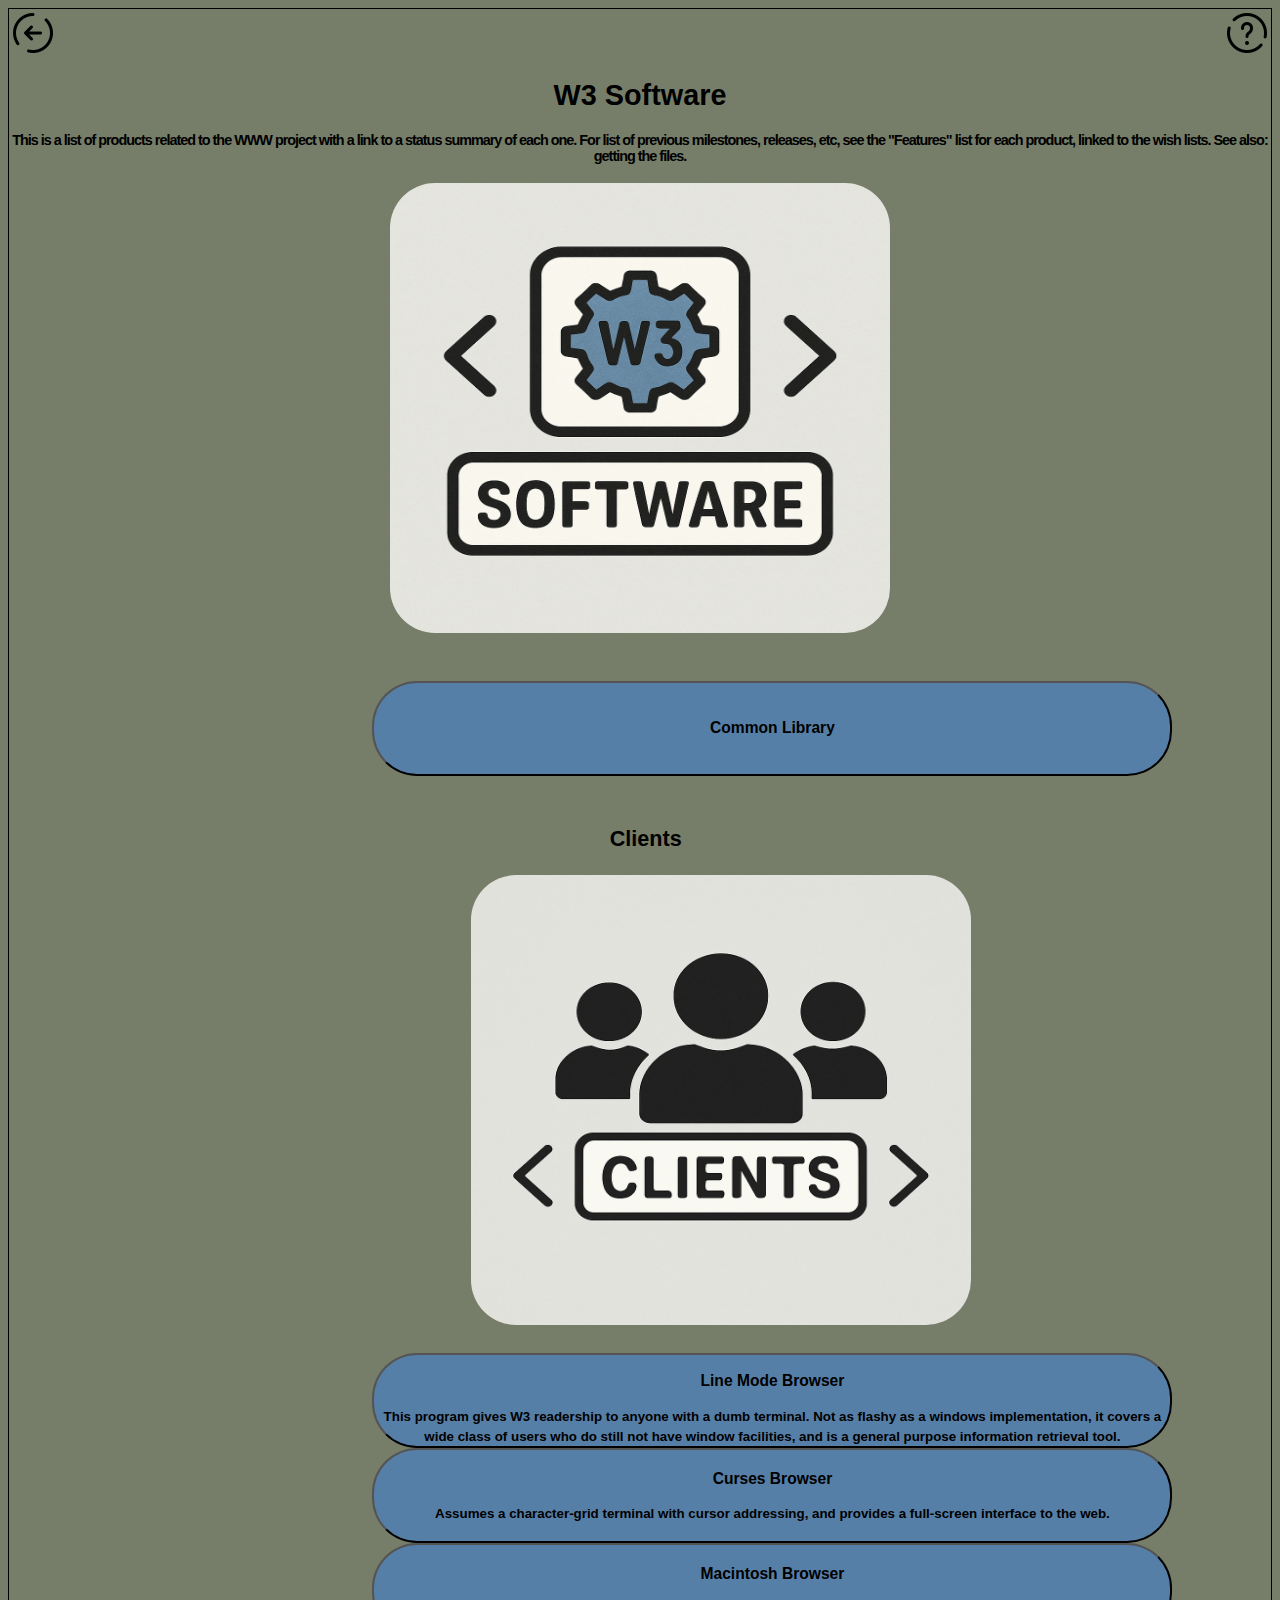
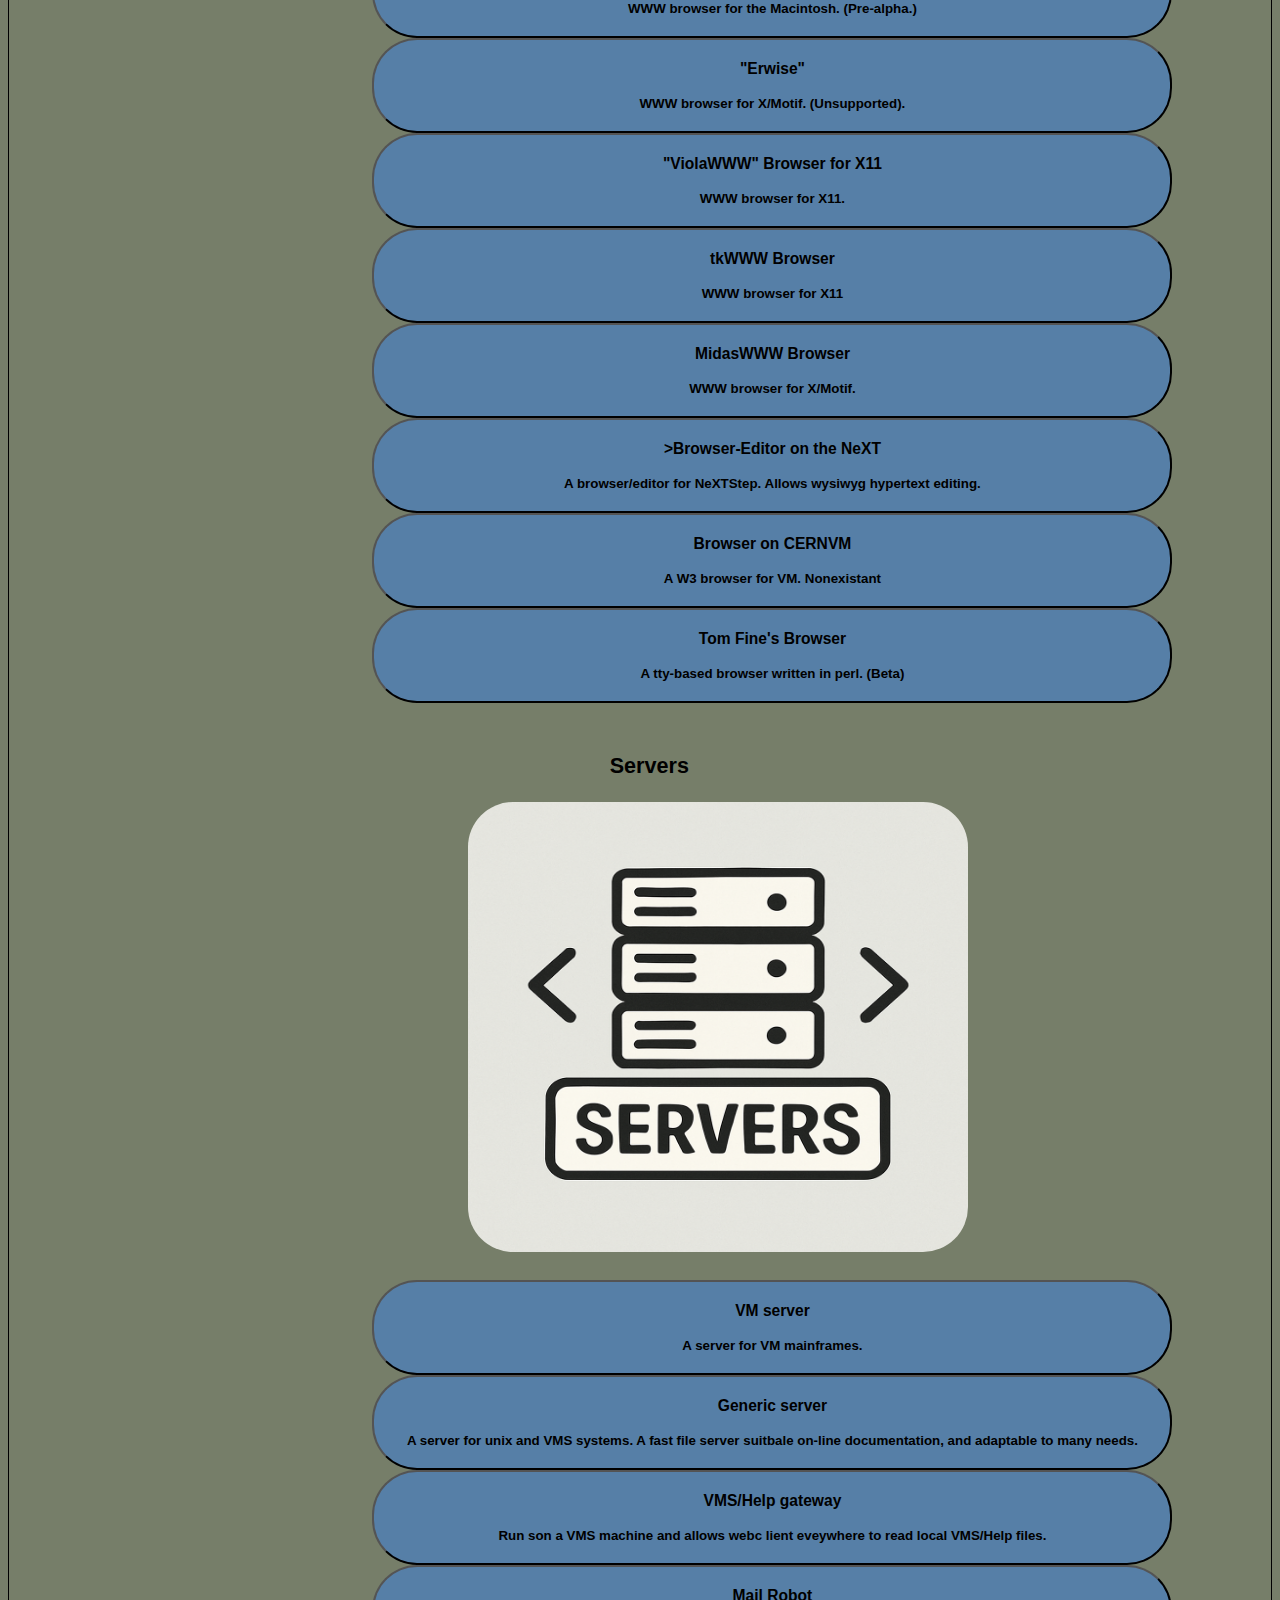
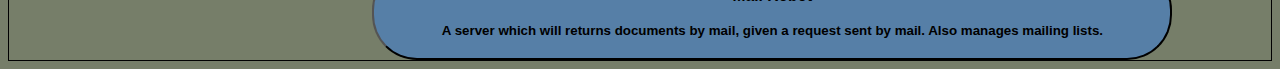
<file: index2.html>
<!DOCTYPE html>
<html lang="en">
<head>
    <meta charset="UTF-8">
    <meta name="viewport" content="width=device-width, initial-scale=1.0">
    <title>Software Products</title>
    <link rel="stylesheet" href="css/styles.css">
</head>
<body>


    <div>
        <div>
            <a href="index.html"><img src="imagens/back.png" class="back-img"></a>
            <a href="index3.html"><img src="imagens/ajuda.png" class="ajuda-img"></a>
            <h1 class="titulo">W3 Software</h1>
        </div>
        <div class="cabecalho">
            <strong><p>This is a list of products related to the WWW project with a link to a status summary of each one. For list of previous milestones, releases, etc, see the "Features" list for each product, linked to the wish lists. See also: getting the files.</p></strong>
            <img src="imagens/software.png" class="software-img">
        </div>
        <div class="corpo">
            <button>
            <h3>Common Library</h3>
            <p> </p>
        </button>
        </div>
        <div class="corpo">
            <h2 class="serverclient">Clients</h2>
            <img src="imagens/clients.png" class="clients-img">
            <button>
            <h3 class="subtitulo">Line Mode Browser</h3>
            <p class="paragrafo">This program gives W3 readership to anyone with a dumb terminal. Not as flashy as a windows implementation, it covers a wide class of users who do still not have window facilities, and is a general purpose information retrieval tool.</p>
        </button>
            <button>
            <h3 class="subtitulo">Curses Browser</h3>
            <p class="paragrafo">Assumes a character-grid terminal with cursor addressing, and provides a full-screen interface to the web.</p>
        </button>
            <button>
            <h3 class="subtitulo">Macintosh Browser</h3>
            <p class="paragrafo">WWW browser for the Macintosh. (Pre-alpha.)</p>
        </button>
            <button>
            <h3 class="subtitulo">"Erwise"</h3>
            <p class="paragrafo">WWW browser for X/Motif. (Unsupported).</p>
        </button>
            <button>
            <h3 class="subtitulo">"ViolaWWW" Browser for X11</h3>
            <p class="paragrafo">WWW browser for X11.</p>
        </button>
            <button>
            <h3 class="subtitulo">tkWWW Browser</h3>
            <p class="paragrafo">WWW browser for X11</p>
        </button>
            <button>
            <h3 class="subtitulo">MidasWWW Browser</h3>
            <p class="paragrafo">WWW browser for X/Motif.</p>
        </button>
            <button>
            <h3 class="subtitulo">>Browser-Editor on the NeXT</h3>
            <p class="paragrafo">A browser/editor for NeXTStep. Allows wysiwyg hypertext editing.</p>
        </button>
            <button>
            <h3 class="subtitulo">Browser on CERNVM</h3>
            <p class="paragrafo">A W3 browser for VM. Nonexistant</p>
        </button>
            <button>
            <h3 class="subtitulo">Tom Fine's Browser</h3>
            <p class="paragrafo">A tty-based browser written in perl. (Beta)</p>
        </button>
        </div>
        
        <div>
            <div class="corpo">
                <h2 class="serverclient">Servers</h2>
                <img src="imagens/servers.png" class="servers-img">
                <button>
                <h3 class="subtitulo">VM server</h3>
                <p class="paragrafo">A server for VM mainframes.</p>
            </button>
                <button>
                <h3 class="subtitulo">Generic server</h3>
                <p class="paragrafo">A server for unix and VMS systems. A fast file server suitbale on-line documentation, and adaptable to many needs.</p>
            </button>
                <button>
                <h3 class="subtitulo">VMS/Help gateway</h3>
                <p class="paragrafo">Run son a VMS machine and allows webc lient eveywhere to read local VMS/Help files.</p>
            </button>
                <button>
                <h3 class="subtitulo">Mail Robot</h3>
                <p class="paragrafo">A server which will returns documents by mail, given a request sent by mail. Also manages mailing lists.</p>
            </button>
            </div>
                </div>
        </div>



  
    
</body>
</html>
</file>
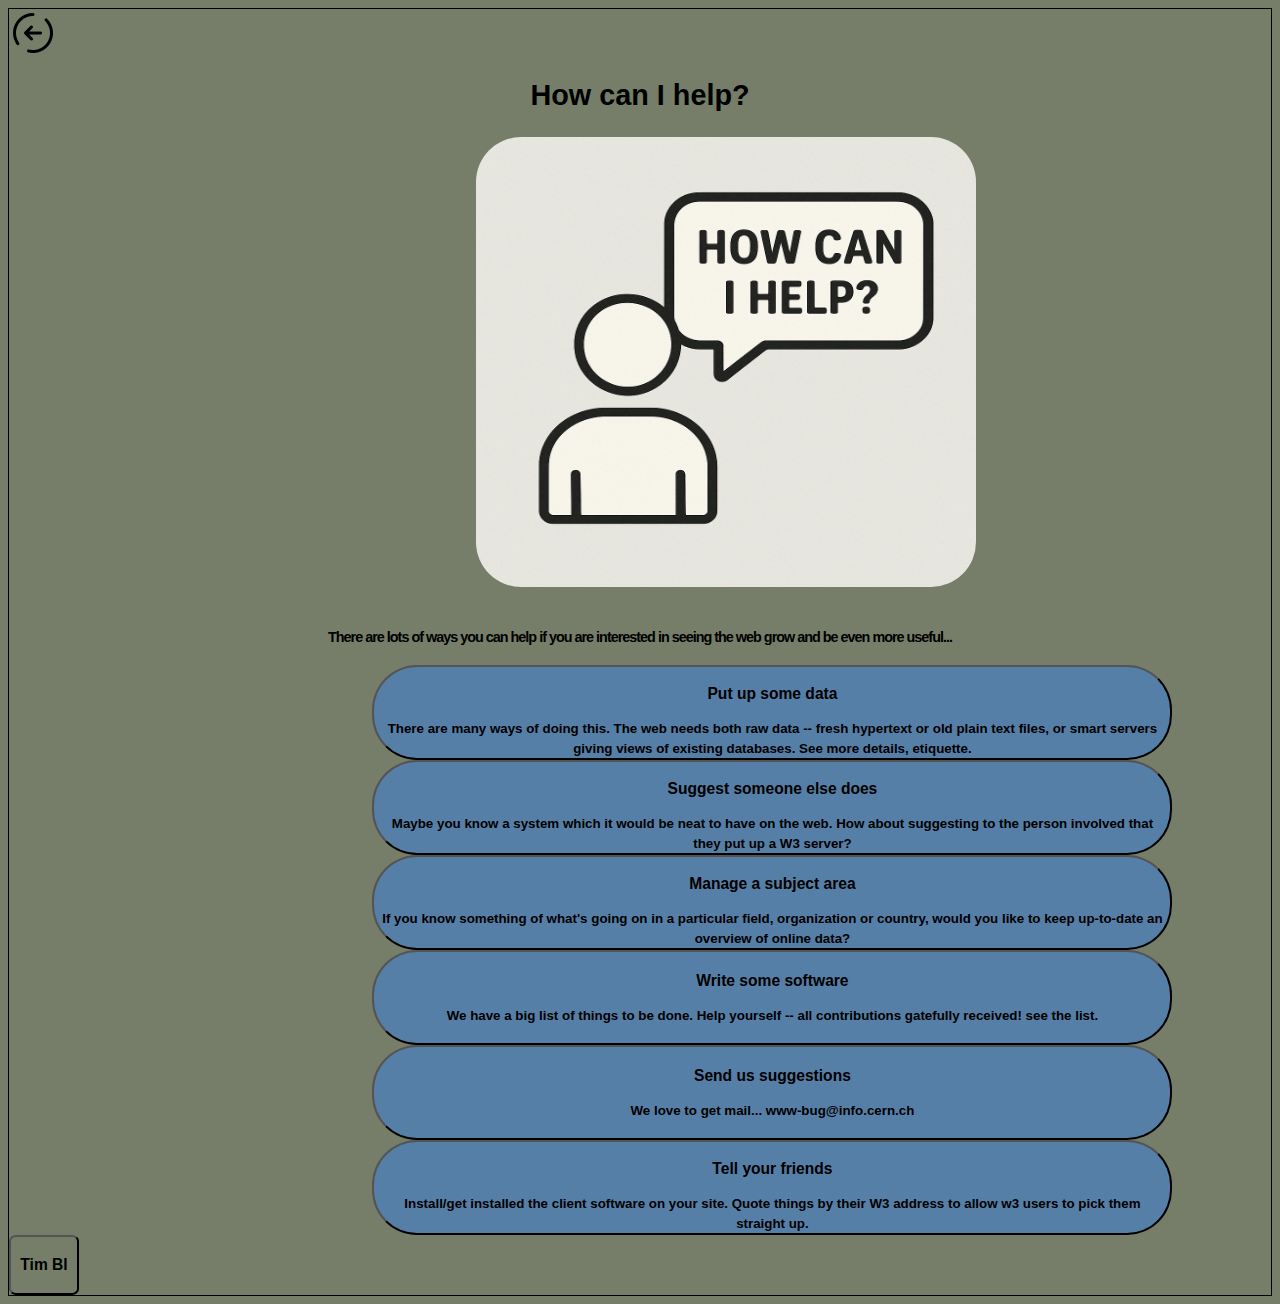
<file: index3.html>
<!DOCTYPE html>
<html lang="en">
<head>
    <meta charset="UTF-8">
    <meta name="viewport" content="width=device-width, initial-scale=1.0">
    <title>How can I help?</title>
    <link rel="stylesheet" href="css/styles.css">
</head>
<body>


    <div>
        <div>
            <a href="index.html"><img src="imagens/back.png" class="back-img"></a>
            <h1 class="titulo">How can I help?</h1>
            <img src="imagens/help.png" class="help-img">
        </div>
        <div>
            <strong><p class="cabecalho">There are lots of ways you can help if you are interested in seeing the web grow and be even more useful...</p></strong>
        </div>
        <div class="corpo">
            <button>
            <h3 class="subtitulo">Put up some data</a></h3>
            <p class="paragrafo">There are many ways of doing this. The web needs both raw data -- fresh hypertext or old plain text files, or smart servers giving views of existing databases. See more details, etiquette.</p>
        </button>
            <button>
            <h3 class="subtitulo">Suggest someone else does</h3>
            <p class="paragrafo">Maybe you know a system which it would be neat to have on the web. How about suggesting to the person involved that they put up a W3 server?</p>
        </button>
            <button>
            <h3 class="subtitulo">Manage a subject area</h3>
            <p class="paragrafo">If you know something of what's going on in a particular field, organization or country, would you like to keep up-to-date an overview of online data?</p>
        </button>
            <button>
            <h3 class="subtitulo">Write some software</h3>
            <p class="paragrafo">We have a big list of things to be done. Help yourself -- all contributions gatefully received! see the list.</p>
        </button>
            <button>
            <h3 class="subtitulo">Send us suggestions</h3>
            <p class="paragrafo">We love to get mail... www-bug@info.cern.ch</p>
        </button>
            <button>
            <h3 class="subtitulo">Tell your friends</h3>
            <p class="paragrafo">Install/get installed the client software on your site. Quote things by their W3 address to allow w3 users to pick them straight up.</p>
        </button>
        </div>
        <div>
            <button id="tim">
            <strong><h3>Tim Bl</h3></strong>
        </button>
        </div>
    </div>

    
</body>
</html>
</file>
<file: css/styles.css>
body {
   font-family: Arial, Helvetica, sans-serif;
   border: 1px solid black;
   font-size: 90%;
   background-color: rgb(118, 126, 105);
   
}


.titulo {
    text-align: center;
}

.cabecalho {
    text-align: center;
    letter-spacing: -1px;
}
            
.corpo {
  margin-left: 20%;
  margin-top: 20px; 
}

.subtitulo, .paragrafo {
    line-height: 20px;
}

.mundo-img {
    margin-left: 36.5%;
    border-radius: 45px;
    width: 500px;
    height: 450px;
}

.software-img {
    margin-left: -0,5%;
    border-radius: 45px;
    width: 500px;
    height: 450px;
    margin-top: 5px;
    margin-bottom: 25px;
}

button {
    background-color: rgb(86, 127, 167);
    height: 95px;
    width: 800px;
    margin-left: 11%;
    border-radius: 45px;
    font-weight: bold;
}

.serverclient {
    margin-left: 34.5%;
    margin-top: 50px;
}

.clients-img {
    margin-left: 20.8%;
    border-radius: 45px;
    width: 500px;
    height: 450px;
    margin-top: 5px;
    margin-bottom: 25px;
}

.servers-img {
    margin-left: 20.5%;
    border-radius: 45px;
    width: 500px;
    height: 450px;
    margin-top: 5px;
    margin-bottom: 25px;
}

.help-img {
    margin-left: 37%;
    border-radius: 45px;
    width: 500px;
    height: 450px;
    margin-top: 5px;
    margin-bottom: 25px;
    background-image: ;
}

.ajuda-img {
    float: right;
}

#tim {
    width: 70px;
    height: 60px;
    margin-left: 0px;
    border-radius: 10%;
    background-color: rgb(118, 126, 105);   
}
</file>
